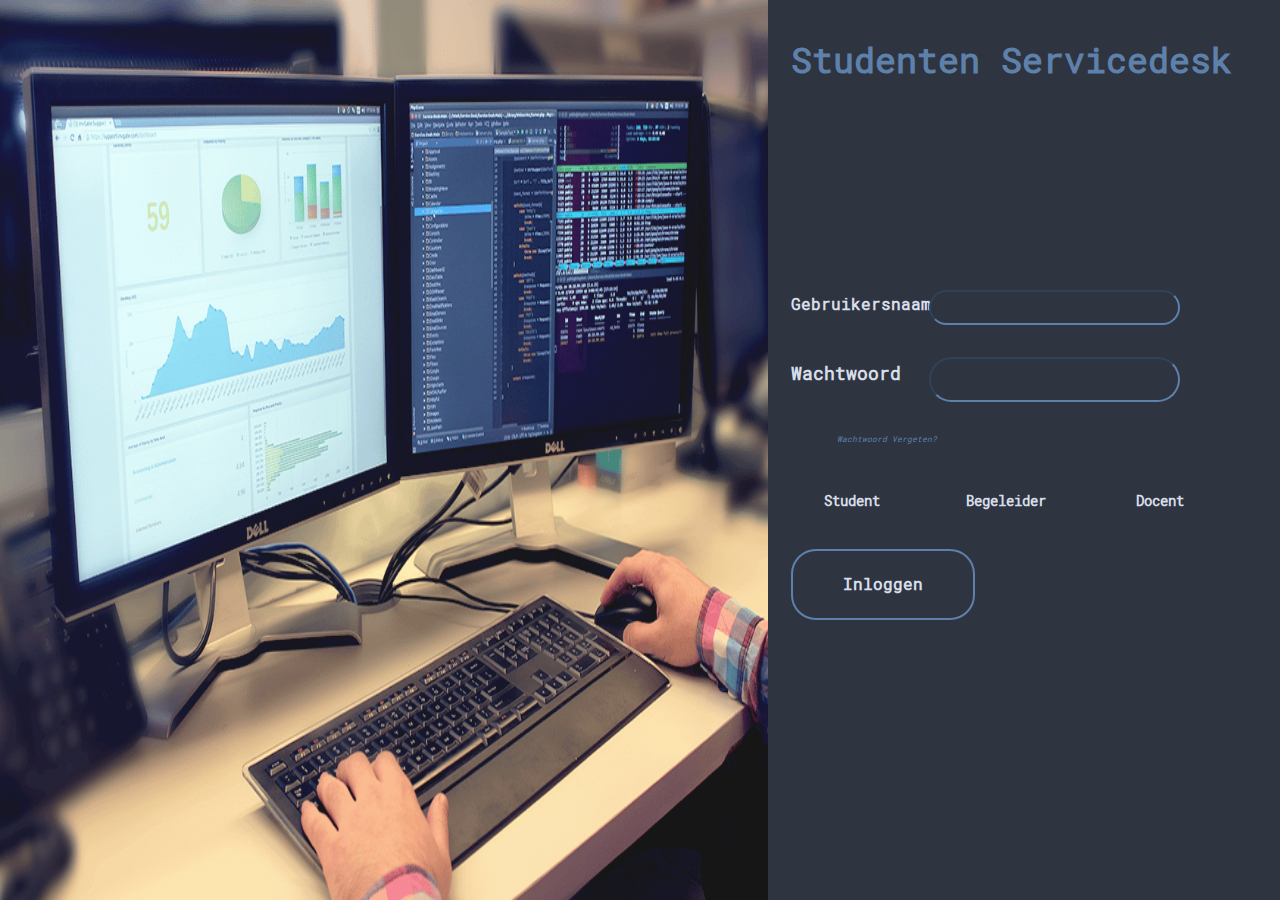
<file: index.html>
<!DOCTYPE html>
<html lang="en">
<head>
    <meta charset="UTF-8">
    <meta http-equiv="X-UA-Compatible" content="IE=edge">
    <meta name="viewport" content="width=device-width, initial-scale=1.0">
    <title>Studenten Servicedesk</title>
    <link rel="shortcut icon" href="sources/afb/icons/favicon.ico">
    <link rel="stylesheet" href="sources/style/login/global.css">
    <link rel="stylesheet" href="sources/style/global.css">
</head>
<body onload="scalefix()">
   <div id="container-login" class="container-login blur_Off">
        <div class="container-login-photo">
            <!--Random Foto Uiteindelijk-->
            <img id="container-login-photo-img" class="container-login-photo-pictures" alt="loginPhoto" src="sources/afb/pictures/2.png">
        </div>
        <div class="container-login-prompt">
            <div class="container-login-prompt-headerbox">
                <h1 id="container-login-prompt-headerbox-h1">Studenten Servicedesk</h1>
            </div>
            <div class="container-login-prompt-logincontainer">
                <div class="container-login-prompt-logincontainer-username">
                    <label id="db-logincontainer-username-label" for="db-logincontainer-username">Gebruikersnaam</label>
                    <input type="text" id="db-logincontainer-username"> 
                </div>
                <div class="container-login-prompt-logincontainer-password">
                    <label id="db-logincontainer-password-label" for="db-logincontainer-password">Wachtwoord</label>
                    <input type="password" id="db-logincontainer-password"> 
                </div>
                <div class="container-login-prompt-logincontainer-forgot">
                    <p id="container-login-prompt-logincontainer-forgot-p" onclick="container_login_prompt_logincontainer_forgotww()">Wachtwoord Vergeten?</p>
                    <script src="sources/js/login/logincontainer-forgot-popup.js"></script>

                </div>
                <div class="container-login-prompt-auth" id="container-login-prompt-auth">
                    <button onclick="auth_controler_stud()" class="container-login-prompt-auth-def" id="container-login-prompt-auth-stud">Student</button> 
                    <button onclick="auth_controler_beg()" class="container-login-prompt-auth-def" id="container-login-prompt-auth-beg">Begeleider</button> 
                    <button onclick="auth_controler_doc()" class="container-login-prompt-auth-def" id="container-login-prompt-auth-doc">Docent</button> 
                    <script src="sources/js/login/container-login-prompt-auth.js"></script>

                </div>
                <div class="container-login-prompt-logincontainer-submit">
                    <button onclick="auth_login()" class="container-login-prompt-logincontainer-submit-button" id="container-login-prompt-logincontainer-submit-button">Inloggen</button>
                    <script src="sources/js/login/container-login-prompt-auth.js"></script>
                </div>
            </div>
        </div>
   </div> 
<!-- Notifcation Popups Depends on global.css Notification Library-->
<div id="notify_login_forgotww" class="notifcation-lib-base div_Away">
    <div class="notification-lib-header">
       <h1 id="notify-forgotww-h">Wachtwoord Vergeten?</h1> 
    </div>
    <div class="notify-lib-par">
        <p id="notify-forgotww-p">
            Als u uw wachtwoord bent vergeten moet u aan uw docent vragen om deze voor u te wijzigen!
            <br>
            Dit is om de stageomgeving zo veilig mogelijk te houden voor meer vragen kunt u bij de docent te terecht.
        </p>
    </div>
    <div class="notify-lib-ctrl-ok-v-1">
        <button onclick="notify_forgotww_oke()" class="notify-lib-ctrl-ok-v-1-btn">Oke</button>
    </div>
</div>

<div id="notify_login_norole" class="notifcation-lib-base div_Away">
    <div class="notification-lib-header">
       <h1 id="notify-norole-h">Geen rol geselecteerd!</h1> 
    </div>
    <div class="notify-lib-par">
        <p id="notify-norole-p">
            U heeft geen rol geselecteerd klik op Oke om terug te gaan
            <br>
            U kunt kiezen uit Student,(Stage) Begeleider of Docent
        </p>
    </div>
    <div class="notify-lib-ctrl-ok-v-1">
        <button onclick="notify_norole_oke()" class="notify-lib-ctrl-ok-v-1-btn">Oke</button>
    </div>
<script src="sources/js/login/container-login-prompt-auth.js"></script>
<script src="sources/js/login/scalefix.js"></script>
</body>
</html>
</file>
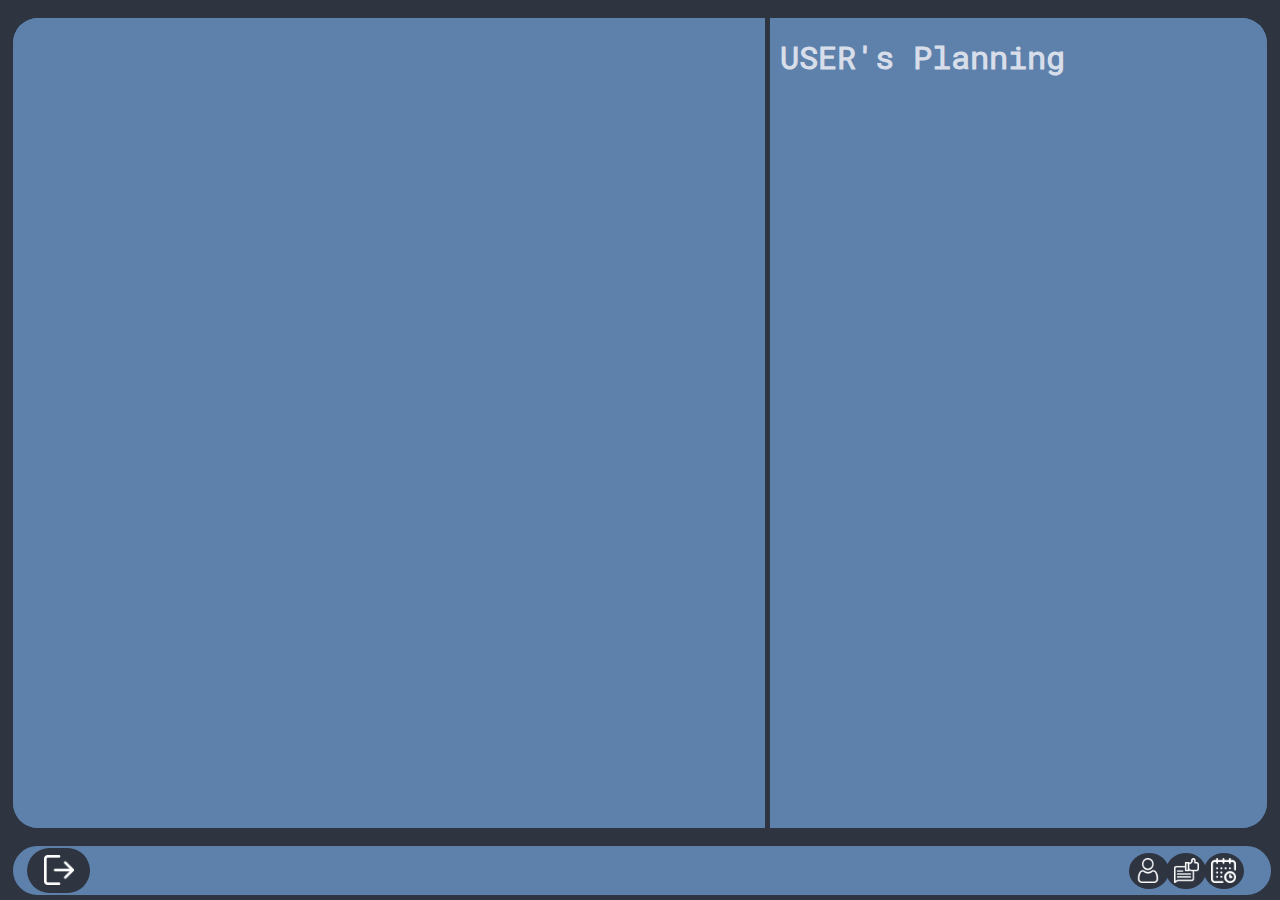
<file: begeleider.htm>
<!DOCTYPE html>
<html lang="en">

<head>
    <meta charset="UTF-8">
    <meta http-equiv="X-UA-Compatible" content="IE=edge">
    <meta name="viewport" content="width=device-width, initial-scale=1.0">
    <title>Begeleider - Studenten Servicedesk</title>
    <link rel="shortcut icon" href="sources/afb/icons/favicon.ico">
    <link rel="stylesheet" href="sources/style/global.css">
    <link rel="stylesheet" href="sources/style/begeleider/global.css">
</head>

<body onload="addMyEvents()">
    <div id="begeleider-container" class="begeleider-container blur_Off">
        <div class="begeleider-container-draw">
            <div class="draw-left">
            </div>
            <div class="draw-right">
                <div id="app-cal-schedule" class="app-cal-schedule div_Show">
                    <div class="app-cal-schedule-titlebar">
                        <h1 id="app-cal-schedule-appname">USER's Planning</h1>
                    </div>
                </div>
                <div id="app-cal-actual" class="app-cal-actual div_Away">
                    <div class="app-cal-actual-titlebar">
                        <h1 id="app-cal-actual-appname">USER's Gewerkte uren</h1>
                    </div>
                </div>
            </div>
        </div>
        <div class="begeleider-container-bottombar">
            <div class="controlbar">
                <div class="controlbar-logout" onclick="controlbox_logout_confirm()">
                    <img id="controlbox-logout-img" class="actcal" src="sources/afb/icons/logout.ico">
                </div>
                <div class="toolbox-cal" onclick="switchcal()">
                    <img id="cal-act-ico" src="sources/afb/icons/calendar-act.png">
                    <script src="sources/js/begeleider/calswitch.js"></script>
                </div>
                <div class="toolbox-feedback" onclick="feedbackBtn()">
                    <img id="fb-ico" src="sources/afb/icons/feedback.png">
                    <script src="sources/js/begeleider/feedback.js"></script>
                </div>
                <div class="student-switch" onclick="studentSwitch()">
                    <img id="ss-ico" src="sources/afb/icons/user.png">
                    <script src="sources/js/begeleider/student.js"></script>
                </div>
            </div>
        </div>

        <div id="popup-cont-fb" class="popup-container-fb div_Away">
            <div class="popup-container-fb-header">
                <h1 id="popup-cont-fb-header-h1">Hoe doet de student het?</h1>
            </div>
            <div class="popup-container-fb-vote">
                <div class="btnvoteup" onclick="fb_voteup()">
                    <img id="popup-container-fb-voteup" src="sources/afb/icons/thumbsup.png">
                </div>
                <div class="btnvotedown" onclick="fb_votedown()">
                    <img id="popup-container-fb-votedown" src="sources/afb/icons/thumbsdown.png">
                </div>
            </div>

        </div>

        <div id="selectlist-student" class="userlist-select-student div_Away">
            <div class="selectlist-student-header">
                <h1 id="selectlist-student-header-h1">Studenten</h1>
            </div>
            <div class="selectlist-student-students">
                <button id="selectlist-example-1" class="student-btns">Jane Doe</button>
                <button id="selectlist-example-2" class="student-btns">John Doe</button>
            </div>
        </div>
    </div>

       <div id="notify_logout_begeleider" class="notifcation-lib-base div_Away">
            <div class="notifcation-lib-header">
                <h1 id="notify-slogout-h1">Weet je zeker dat je wilt uitloggen?</h1>
            </div>
            <div class="notify-lib-par">
                <p id="notify-slogout-p">
                    Weet u zeker dat u wilt uitloggen
                    <br>
                    Dit brengt u terug naar het inlogscherm
                </p>
            </div>
            <div class="notify-lib-ctrl-yn-v-1">
                <button onclick="notify_slogout_y()" class="notify-lib-ctrl-yn-y-v1-btn">Ja</button>
                <button onclick="notify_slogout_n()" class="notify-lib-ctrl-yn-n-v1-btn">Nee</button>
                <script src="sources/js/begeleider/logout.js"></script>
            </div>
        </div>

</body>

</html>
</file>
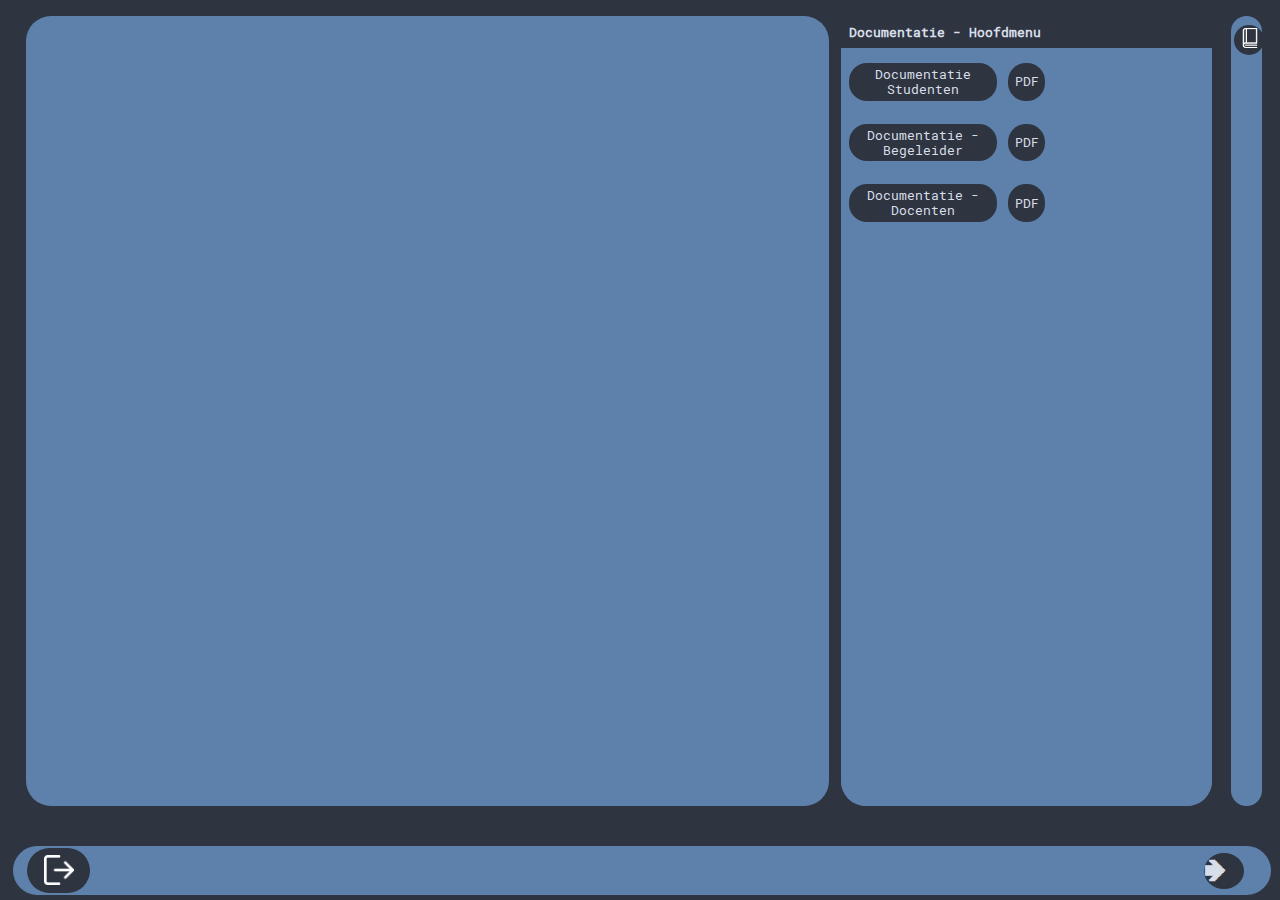
<file: docent.htm>
<!DOCTYPE html>
<html lang="en">
<head>
    <meta charset="UTF-8">
    <meta http-equiv="X-UA-Compatible" content="IE=edge">
    <meta name="viewport" content="width=device-width, initial-scale=1.0">
    <title>Docenten - Studenten Servicedesk</title>
    <link rel="shortcut icon" href="sources/afb/icons/favicon.ico">
    <link rel="stylesheet" href="sources/style/global.css">
    <link rel="stylesheet" href="sources/style/docent/global.css">
    <script src="sources/js/docenten/dispcontrol.js"></script>
    <script src="sources/js/docenten/appswtich.js"></script>
    <script src="sources/js/docenten/docs.js"></script>
</head>
<body>
     <div id="docenten-container" class="docenten-container blur_Off">
        <div class="docenten-container-bottombar">
            <div class="controlbar">
                <div class="controlbar-logout" onclick="controlbox_logout_confirm()">
                    <img id="controlbox-logout-img" src="sources/afb/icons/logout.ico">
                </div>
                <div class="controlbar-mvdisp" onclick="dispControl()">
                    <h1 id="dispMvArrow">🢂</h1>
                </div>

            </div>
        </div>
        <div class="docenten-container-display">
            <div class="docenten-container-display-draw">
                <div class="docent-container-display-draw-main div_Show">
                    <div class="display-draw-left">
                        <div class="screen">
                            <div class="left-a div_Show" id="docla">
                            </div>
                            <div class="left-b div_Away" id="doclb">
                            </div>
                        </div>
                    </div>
                    <div class="display-draw-right">
                                <div class="titlebar">
                                    <h1 id="doc_titlebar">Documentatie - Hoofdmenu</h1>

                                </div>
                                <div class="appcontent">
                                    <script src="sources/js/docenten/docs.js"></script>
                                    <div class="appcontent-server">
                                       <div id="docs_Main" class="appcontent-docs-main div_Show">
                                            <button id="btn_doc_Stud" onclick="docs_Stud()">Documentatie Studenten</button>
                                            <button id="btn_doc_Stud_pdf" onclick="docs_Stud_pdf()">PDF</button>
                                            <button id="btn_doc_Beg" onclick="docs_Beg()">Documentatie - Begeleider</button>
                                            <button id="btn_doc_Beg_pdf" onclick="docs_Beg_pdf()">PDF</button>
                                            <button id="btn_doc_Doc" onclick="docs_Doc()">Documentatie - Docenten</button>
                                            <button id="btn_doc_Doc_pdf" onclick="docs_Doc_pdf()">PDF</button>
                                       </div> 
                                       <div id="docs_Stud" class="appcontent-docs-main div_Away">
                                            <div class="doc_backbtn" onclick="stud_Back()">
                                                <h1 class="backBtnStyle">🢀</h1>
                                            </div>
                                       </div>
                                       <div id="docs_Beg" class="appcontent-docs-main div_Away">
                                            <div class="doc_backbtn" onclick="beg_Back()">
                                                <h1 class="backBtnStyle">🢀</h1>
                                            </div>
                                       </div>
                                       <div id="docs_Doc" class="appcontent-docs-main div_Away">
                                            <div class="doc_backbtn" onclick="doc_Back()">
                                                <h1 class="backBtnStyle">🢀</h1>
                                            </div>
                                       </div>
 
                                       </div>
                                    </div>
                                </div>

                    </div>
                    <div class="display-draw-toolbar">
                        <div class="screen">
                            <div class="toolbar-a div_Show" id="docta">
                                <button id="btn_Documentation" onclick="doc_Toolbar()">
                                    <img style="height: 20px; width: 20px; border: solid 0px; background-color: none; background: none;" src="sources/afb/icons/book.png">
                                </button>
                                <script src="sources/js/docenten/docs.js"></script>
                            </div>
                            <div class="toolbar-b div_Away" id="doctb">
                            </div>
                        </div>
                    </div>
                </div>
            </div>
         </div>
        </div>

         <!--Notifications-->
         <div id="notify_logout_docent" class="notifcation-lib-base div_Away">
            <div class="notifcation-lib-header">
                <h1 id="notify-dlogout-h1">Weet je zeker dat je wilt uitloggen?</h1>
            </div>
            <div class="notify-lib-par">
                <p id="notify-dlogout-par">
                    Weet u zeker dat u wilt uitloggen?
                    <br>
                    Dit brengt u terug naar het inlogscherm.
                </p>
            </div>
            <div class="notify-lib-ctrl-yn-v-1">
                <button onclick="notify_dlogout_y()" class="notify-lib-ctrl-yn-y-v1-btn">Ja</button>
                <button onclick="notify_dlogout_n()" class="notify-lib-ctrl-yn-n-v1-btn">Nee</button>
                <script src="sources/js/docenten/logout.js"></script>
            </div>

         </div>
    </body>
</html>
</file>
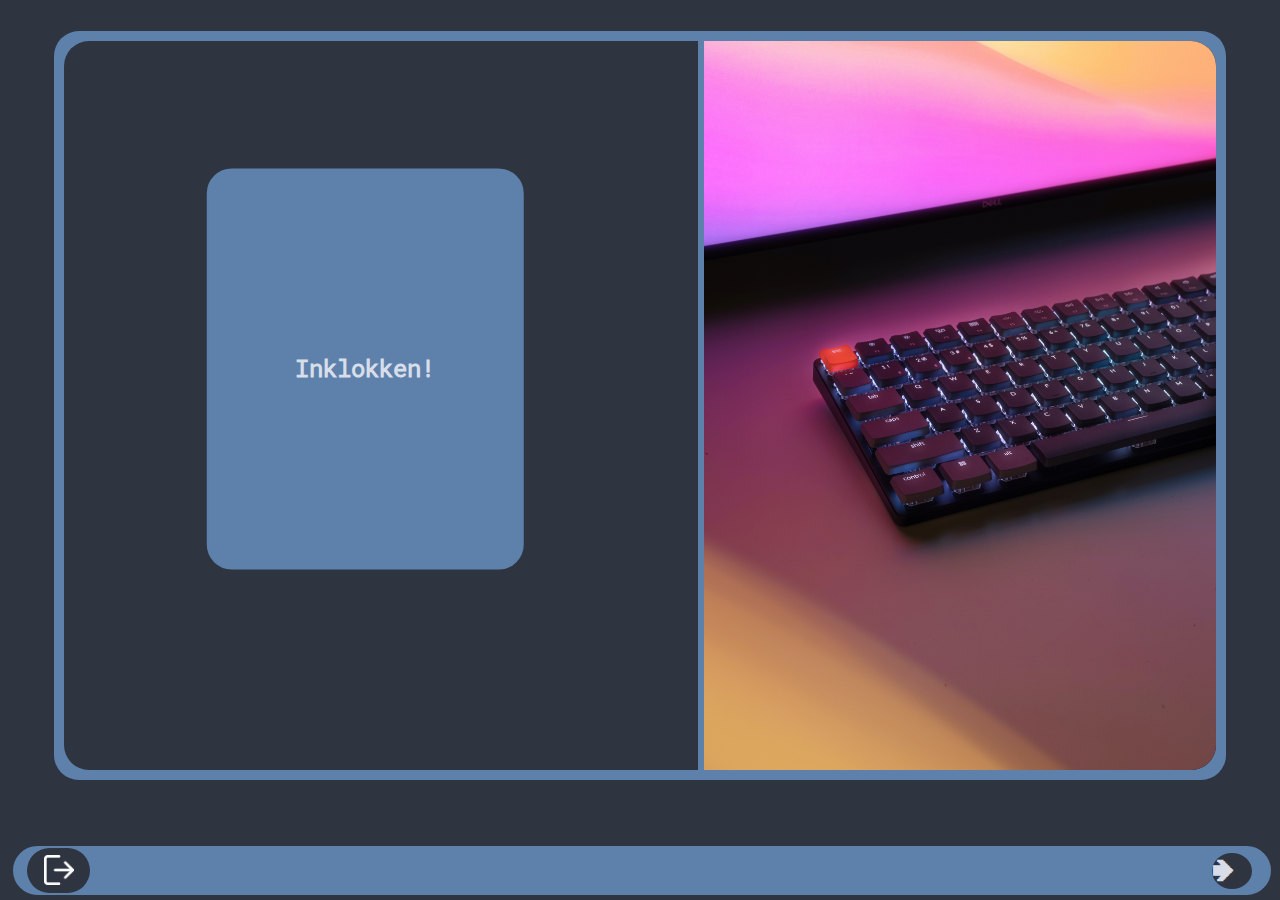
<file: student.htm>
<!DOCTYPE html>
<html lang="en">
<head>
    <meta charset="UTF-8">
    <meta http-equiv="X-UA-Compatible" content="IE=edge">
    <meta name="viewport" content="width=device-width, initial-scale=1.0">
    <title>Student - Studenten Servicedesk</title>
    <link rel="shortcut icon" href="sources/afb/icons/favicon.ico">
    <link rel="stylesheet" href="sources/style/global.css">
    <link rel="stylesheet" href="sources/style/student/global.css">
    <script src="sources/js/student/clockctrl.js"></script>
</head>
<body>

     <div id="student_container" class="student-container blur_Off">
        <div class="student-container-bottombar">
            <div class="controlbar">
                <div class="controlbar-logout" onclick="controlbox_logout_confirm()">
                    <img id="controlbox-logout-img" src="sources/afb/icons/logout.ico">
                </div>
                <div class="controlbar-controlbox">
                    <div onclick="student_mvRight()" id="mvBtn_Right" class="controlbar-controlbox-right div_Show">
                        <h1 class="controlbar-controlbox-arrowstyle">🢂</h1>
                        <script src="sources/js/student/container-display-switch.js"></script>
                    </div>
                    <div id="mvBtn_Left" class="controlbar-controlbox-left div_Away" onclick="student_mvLeft()">
                        <h1 class="controlbar-controlbox-arrowstyle">🢀</h1>
                        <script src="sources/js/student/container-display-switch.js"></script>
                    </div>

                </div>
            </div>
        </div>
        <div class="student-container-display">
            <div class="student-container-display-draw">
                <div id="student-container-display-rm" class="student-container-display-draw-right div_Show">
                    <img id="std_container_Afb" src="sources/afb/pictures/login/4.jpg">
                </div>
                <div id="student-container-display-rf" class="student-container-display-draw-right div_Away">
                    <h1 id="student-container-display-rf-fb-h">Feedback!</h1>
                    <forum class="student-container-display-rf-fb-forum">
                        <div class="student-feedback-forum">
                            <textarea id="student-feedback-forum-text"></textarea>
                        </div>
                        <button id="student-feedback-submit" type="submit">Stuur!</button>
                    </forum>
                </div>
                <div class="student-container-display-draw-left">
                    <button id="button_clock_student" onclick="clockCtrl()" class="clockbutton-button">Inklokken!</button>
                    <script src="sources/js/student/clockctrl.js"></script>
                </div>
                <script src="sources/js/student/container-display-switch.js"></script>
            </div>
        </div>
     </div>

  <div id="notify_clock_out" class="notifcation-lib-base div_Away">
        <div class="notifcation-lib-header">
            <h1 id="notify-clockout-h1">Weet je zeker dat je wilt uitklokken?</h1>
        </div>
        <div class="notify-lib-par">
            <p id="notify-clockout-p">
                Als u het zeker weet klik dan op Ja
                <br>
                Als u ingeklokt wilt blijven klik dan op Nee
            </p>
        </div>
        <div class="notify-lib-ctrl-yn-v-1">
            <button onclick="notify_clockout_y()" class="notify-lib-ctrl-yn-y-v1-btn">Ja</button>
            <button onclick="notify_clockout_n()" class="notify-lib-ctrl-yn-n-v1-btn">Nee</button>
        </div>
    </div>
    <script src="sources/js/student/clockctrl.js"></script>

    <div id="notify_logout_student" class="notifcation-lib-base div_Away">
        <div class="notifcation-lib-header">
            <h1 id="notify-slogout-h1">Weet je zeker dat je wilt uitloggen?</h1>
        </div>
        <div class="notify-lib-par">
            <p id="notify-slogout-p">
                Weet u zeker dat u wilt uitloggen
                <br>
                Dit brengt u terug naar het inlogscherm
            </p>
        </div>
        <div class="notify-lib-ctrl-yn-v-1">
            <button onclick="notify_slogout_y()" class="notify-lib-ctrl-yn-y-v1-btn">Ja</button>
            <button onclick="notify_slogout_n()" class="notify-lib-ctrl-yn-n-v1-btn">Nee</button>
            <script src="sources/js/student/logout.js"></script>
        </div>
    </div>
    <script src="sources/js/student/logout.js"></script>
</body>
</html>
</file>
<file: sources/style/login/global.css>
@import "objects.css";

.container-login {
    position: absolute;
    height: 100%;
    width: 100%;
    border: solid 0px;
}
.container-login-photo {
    position: absolute;
    height: 100%;
    width: 60%;
    left: 0;
}
.container-login-photo-pictures {
    position: inherit;
    height: 100%;
    width: 100%;
    cursor: pointer;
}
.container-login-prompt {
    position: absolute;
    right: 0px;
    height: 100%;
    width: 40%;
    border: solid 0px;
}
.container-login-prompt-headerbox {
    position: absolute;
    top: 2%;
    left: 0px;
    height: 15%;
    width: 90%;
    border: solid 0px;
}
.container-login-prompt-logincontainer {
    position: absolute;
    top: 32%;
    left: 0px;
    height: 55%;
    width: 90%;
    border: solid 0px;
    background-color: none;
}
.container-login-prompt-logincontainer-username {
    position: absolute;
    height: 15%;
    width: 100%;
    top: 0%;
    border: solid 0px;
}
.container-login-prompt-logincontainer-password {
    position: absolute;
    height: 25%;
    width: 100%;
    top: 14%;
    border: solid 0px;
}
.container-login-prompt-logincontainer-forgot {
    position: absolute;
    top: 28%;
    height: 5%;
    width: 100%;
    border: solid 0px;
}
.container-login-prompt-logincontainer-submit {

    position: absolute;
    top: 50%;
    height: 18%;
    width: 100%;
    border: solid 0px;
}
.container-login-prompt-auth {
    position: absolute;
    height: 10%;
    left: 2%;
    width: 100%;
    border: solid 0px;
    top: 38%;
    border-radius: 25px;
}

.container-login-prompt-auth-def {
    border-radius: 25px;
    border: none;
    height: 100%;
    width: 32.40%;
    font-size: 14px;
    cursor: pointer;
    color: var(--fg);
    font-weight: bold;
    background-color: var(--bg);
}

.container-login-prompt-auth-def:hover {
    background-color: var(--nord10);
    transition: 0.5s;
}

.container-login-prompt-auth-def:active {
    background: var(--nord10);
}
</file>
<file: sources/style/global.css>
@import "color.css";

@font-face {
    font-family: Roboto Mono NF;
    src: url('../font/Roboto.ttf');
}

* {
    font-family: 'Roboto Mono NF';
    background-color: var(--bg);
    overflow: none;
    overflow-y: none;
    overflow-x: none;

}

body {
    margin: 0;
    overflow: none;
}

/* Onderdeel van Notification Popup Systeem */
.div_Show {
    display: inline-block;
}

/* Onderdeel van Notification Popup Systeem */
.div_Away {
    display: none;
}

.blur_Off {
    filter: blur(none);
    transition: 0.5s;
}

.blur_On {
    filter: blur(25px);
    transition: 0.5s;
}

.notifcation-lib-base {
    height: 50%;
    width: 55%;
    position: absolute;
    top: 25%;
    left: 22%;
    border: solid 0px;
    border-radius: 25px;
    background-color: var(--nord10);
}

.notifcation-lib-header {
    height: 10%;
    width: 100%;
    border: solid 0px;
    background-color: var(--nord10);
}

.notifcation-lib-header {
    background-color: none;
    background: none;
}

.notify-lib-par {
    width: 100%;
    margin-top: 2%;
    position: absolute;
    height: 50%;
    border: solid 0px;
    background-color: var(--nord10);
}



.notify-lib-ctrl-ok-v-1 {
    width: 100%;
    position: absolute;
    bottom: 0;
    height: 20%;
    border: solid 1px var(--bg);
    border-radius: 25px;
    background-color: var(--bg);
    background: var(--bg);
}

.notify-lib-ctrl-ok-v-1-btn {
    height: 85%;
    position: absolute;
    width: 25%;
    border: solid 2px;
    border-radius: 25px;
    font-weight: bold;
    color: var(--fg);
    font-size: 18px;
    cursor: pointer;
    top: 5%;
    left: 38%;
    border-color: var(--nord10);
}

.notify-lib-ctrl-ok-v-1-btn:hover {
    background-color: var(--nord10);
    transform: 0.5s;
}

.notify-lib-ctrl-yn-v-1 {
    width: 100%;
    position: absolute;
    bottom: 0;
    height: 20%;
    border: solid 1px var(--bg);
    border-radius: 25px;
    background-color: var(--bg);
    background: var(--bg);
}

.notify-lib-ctrl-yn-y-v1-btn {
    height: 85%;
    position: absolute;
    width: 25%;
    border: solid 2px;
    border-radius: 25px;
    font-weight: bold;
    color: var(--fg);
    font-size: 18px;
    cursor: pointer;
    top: 5%;
    left: 22%;
    border-color: var(--nord10);
}

.notify-lib-ctrl-yn-y-v1-btn:hover {
    background-color: var(--nord10);
    transform: 0.5s;
}

.notify-lib-ctrl-yn-n-v1-btn {
    height: 85%;
    position: absolute;
    width: 25%;
    border: solid 2px;
    border-radius: 25px;
    font-weight: bold;
    color: var(--fg);
    font-size: 18px;
    cursor: pointer;
    top: 5%;
    left: 54%;
    border-color: var(--nord10);
}

.notify-lib-ctrl-yn-n-v1-btn:hover {
    background-color: var(--nord10);
    transform: 0.5s;
}
</file>
<file: sources/style/begeleider/global.css>
@import "objects.css";

body {
    overflow: hidden;
}

.begeleider-container {
    height: 100%;
    width: 100%;
    overflow: hidden;
}

.begeleider-container-bottombar {
    width: 100%;
    height: 5%;
    position: absolute;
    bottom: 0px;
    border: solid 0px;
    bottom: 1%;
}

.controlbar {
    display: flex;
    align-items: center;
    justify-content: center;
    position: absolute;
    height: 100%;
    left: 1%;
    width: 98%;
    border: solid 2px;
    background-color: var(--nord10);
    border-radius: 25px;
    border-color: var(--nord10);
}

.controlbar-logout {
    height: 100%;
    position: absolute;
    border-radius: 25px;
    border: solid 0px;
    left: 1%;
    background-color: var(--bg);
    width: 5%;
    cursor: pointer;
}

.begeleider-container-display-right {
    position: absolute;
    height: 100%;
    width: 40%;
    border: solid 0px;
    background-color: var(--bg);
    border-radius: 0px 25px 25px 0px;
}

.toolbox-cal {
    border: solid 0px;
    border-radius: 50%;
    cursor: pointer;
    height: 80%;
    background-color: var(--bg);
    width: 40px;
    margin: 0;
    position: absolute;
    top: 50%;
    right: 2%;
    transform: translateY(-50%);
    -webkit-tap-highlight-color: transparent;
    -webkit-tap-highlight-color: transparent;
    -webkit-touch-callout: none;
    -webkit-user-select: none;
    -khtml-user-select: none;
    -moz-user-select: none;
    -ms-user-select: none;
    user-select: none;
}

.begeleider-container-draw {
    position: absolute;
    height: 90%;
    width: 98%;
    top: 2%;
    left: 1%;
    border: solid 0px;
    background-color: var(--nord10);
    border-radius: 25px;
}

.draw-left {
    position: relative;
    height: 100%;
    border: solid 0px;
    background-color: var(--nord10);
    border: 0px solid;
    border-radius: 25px 0px 0px 25px;
    width: 60%;
}

.draw-right {
    position: absolute;
    height: 100%;
    width: 40%;
    border: solid 0px;
    background-color: var(--nord10);
    right: 0px;
    top: 0px;
    border-radius: 0px 25px 25px 0px ;
}

.app-cal-schedule {
    position: absolute;
    height: 100%;
    width: 100%;
    border: solid 0px;
    border-left: solid 5px;
    border-color: var(--bg);
    background: none;
}

.app-cal-actual {
    position: absolute;
    height: 100%;
    width: 100%;
    border: solid 0px;
    border-left: solid 5px;
    border-color: var(--bg);
    background: none;
}

.toolbox-feedback {
    border: solid 0px;
    border-radius: 50%;
    cursor: pointer;
    height: 80%;
    background-color: var(--bg);
    width: 40px;
    margin: 0;
    position: absolute;
    top: 50%;
    right: 5%;
    transform: translateY(-50%);
    -webkit-tap-highlight-color: transparent;
    -webkit-tap-highlight-color: transparent;
    -webkit-touch-callout: none;
    -webkit-user-select: none;
    -khtml-user-select: none;
    -moz-user-select: none;
    -ms-user-select: none;
    user-select: none;
}

.popup-container-fb {
    border: solid 2px;
    border-color: var(--bg);
    border-radius: 25px 0px 0px 25px;
    background-color: var(--bg);
    height: 12%;
    width: 20%;
    top: 3%;
    right: 0%;
    position: absolute; 
}

.popup-container-fb-header {
    border: solid 0px;
    background-color: none;
    border-radius: 25px 0px 0px 0px;
    height: 40%;
    width: 100%;
}

.popup-container-fb-vote {
    border: solid 0px;
    background-color: none;
    border-radius: 0px 0px 0px 25px;
    height: 60%;
    width: 100%;
    position: absolute;
    bottom: 0%;
}

.btnvoteup {
    border: solid 0px;
    border-radius: 50%;
    cursor: pointer;
    height: 80%;
    background-color: var(--nord10);
    width: 50px;
    margin: 0;
    position: absolute;
    top: 50%;
    left: 30%;
    transform: translateY(-50%);
    -webkit-tap-highlight-color: transparent;
    -webkit-tap-highlight-color: transparent;
    -webkit-touch-callout: none;
    -webkit-user-select: none;
    -khtml-user-select: none;
    -moz-user-select: none;
    -ms-user-select: none;
    user-select: none;
}

.btnvotedown {
    border: solid 0px;
    border-radius: 50%;
    cursor: pointer;
    height: 80%;
    background-color: var(--nord10);
    width: 50px;
    margin: 0;
    position: absolute;
    top: 50%;
    right: 30%;
    transform: translateY(-50%);
    -webkit-tap-highlight-color: transparent;
    -webkit-tap-highlight-color: transparent;
    -webkit-touch-callout: none;
    -webkit-user-select: none;
    -khtml-user-select: none;
    -moz-user-select: none;
    -ms-user-select: none;
    user-select: none;
}

.student-switch {
    border: solid 0px;
    border-radius: 50%;
    cursor: pointer;
    height: 80%;
    background-color: var(--bg);
    width: 40px;
    margin: 0;
    position: absolute;
    top: 50%;
    right: 8%;
    transform: translateY(-50%);
    -webkit-tap-highlight-color: transparent;
    -webkit-tap-highlight-color: transparent;
    -webkit-touch-callout: none;
    -webkit-user-select: none;
    -khtml-user-select: none;
    -moz-user-select: none;
    -ms-user-select: none;
    user-select: none;
}

.userlist-select-student {
    border: solid 0px;
    border-radius: 18px;
    height: 40%;
    width: 10%;
    background-color: var(--bg);
    position: absolute;
    bottom: 7%;
    right: 5%;
    overflow-y: show;
    overflow-x: hidden;
}

.selectlist-student-header {
    border: solid 0px;
    border-radius: 18px 0px 18px 18px;
    top: 0%;
    left: 0%;
    position: absolute;
    background-color: var(--bg);
    height: 20%;
    width: 100%;
    
}

.selectlist-student-students {
    border: solid 0px;
    border-radius: 0px 0px 18px 18px;
    bottom: 0%;
    left: 0%;
    position: absolute;
    background-color: var(--bg);
    height: 80%;
    width: 100%;
}

.app-cal-schedule-titlebar {
    border: solid 0px;
    background-color: none;
    background: none;
    top: 0;
    width: 60%;
    position: absolute;
    left: 2%;
}

.app-cal-actual-titlebar {
    border: solid 0px;
    background-color: none;
    background: none;
    top: 0;
    width: 80%;
    position: absolute;
    left: 2%;
}

.toolbox-documentation {
    border: solid 0px;
    border-radius: 50%;
    cursor: pointer;
    height: 80%;
    background-color: var(--bg);
    width: 40px;
    margin: 0;
    position: absolute;
    top: 50%;
    right: 11%;
    transform: translateY(-50%);
    -webkit-tap-highlight-color: transparent;
    -webkit-tap-highlight-color: transparent;
    -webkit-touch-callout: none;
    -webkit-user-select: none;
    -khtml-user-select: none;
    -moz-user-select: none;
    -ms-user-select: none;
    user-select: none;
}

.documentation_beg {
    border: solid 0px;
    position: absolute;
    height: 80%;
    width: 70%;
    background-color: var(--bg);
    right: 4%;
    bottom: 2%;
    border-radius: 25px;
}

.beg-doc-page-header {
    border: solid 0px;
    position: absolute;
    width: 50%;
    height: 12%;
    top: 2%;
    left: 1%;
    background-color: none;
    background: none;
}
</file>
<file: sources/style/docent/global.css>
@import "objects.css";

.docenten-container {
    height: 100%;
    width: 100%;
}

.docenten-container-bottombar {
    width: 100%;
    height: 5%;
    position: absolute;
    bottom: 0px;
    border: solid 0px;
    bottom: 1%;
}

.controlbar {
    display: flex;
    align-items: center;
    justify-content: center;
    position: absolute;
    height: 100%;
    left: 1%;
    width: 98%;
    border: solid 2px;
    background-color: var(--nord10);
    border-radius: 25px;
    border-color: var(--nord10);
}

.docenten-container-display {
    display: flex;
    height: 90%;
    width: 100%;
    position: absolute;
    border: solid 0px;
}

.docenten-container-display-draw {
    height: 95%;
    width: 95%;
    padding: 10px;
    border: solid 0px;
    border-radius: 25px;
    background-color: var(--bg);
    position: absolute;
    left: 2%;
    top: 2%;
    margin: auto;
}

.docenten-container-display-draw-main {
    height: 100%;
    width: 100%;
}

.docenten-container-display-draw-second {
    height: 100%;
    width: 100%;
}

.display-draw-toolbar {
    display: inline-block;
    position: absolute;
    border: solid 0px;
    height: 100%;
    top: 0%;
    width: 2.5%;
    right: 0%;
    /*background-color: var(--bg);*/
    border-radius: 25px;
}

.display-draw-left {
    display: inline-block;
    position: absolute;
    border: solid 0px;
    height: 100%;
    top: 0%;
    width: 65%;
    left: 0%;
    border-radius: 25px;
}

.display-draw-right {
    display: inline-block;
    position: absolute;
    border: solid 0px;
    height: 100%;
    top: 0%; 
    width: 30%;
    left: 66%;
    background-color: var(--nord10);
    border-radius: 25px;
}

.screen {
    height: 100%;
    width: 100%;
    border: solid 0px;
    border-radius: 25px;
    background: none;
    background-color: none;
}

.left-a {
    position: absolute;
    height: 100%;
    border-radius: 25px;
    width: 100%;
    border: solid 0px;
    background-color: var(--nord10);
}

.left-b {
    position: absolute;
    height: 100%;
    border-radius: 25px;
    width: 100%;
    border: solid 0px;
    background-color: var(--bg);
}

.toolbar-a {
    position: absolute;
    height: 100%;
    border-radius: 25px;
    width: 100%;
    border: solid 0px;
    background-color: var(--nord10);
}

.toolbar-b {
    position: absolute;
    height: 100%;
    border-radius: 25px;
    width: 100%;
    border: solid 0px;
    background-color: var(--nord10);
}

.controlbar-mvdisp {
    border: solid 0px;
    border-radius: 50%;
    cursor: pointer;
    height: 80%;
    background-color: var(--bg);
    width: 40px;
    margin: 0;
    position: absolute;
    top: 50%;
    right: 2%;
    transform: translateY(-50%);
}

.controlbar-logout {
    height: 100%;
    position: absolute;
    border-radius: 25px;
    border: solid 0px;
    left: 1%;
    background-color: var(--bg);
    width: 5%;
    cursor: pointer;
}

.titlebar {
    height: 4%;
    width: 100%;
    position: absolute;
    top: 0%;
    border: solid 0px;
    background-color: var(--bg);
    border-radius: 22px 22px 0px 0px;
}

.appcontent-server {
    height: 96%;
    width: 100%;
    position: absolute;
    bottom: 0%;
    border: solid 0px;
    background-color: none;
    background: none;
    background-image: none;
    border-radius: 0px 0px 25px 25px;

}
.appcontent-docs-main {
    height: 100%;
    width: 100%;
    background-color: var(--nord10);
    border: solid 0px;
    border-radius: 0px 0px 25px 25px;
    position: absolute;
}

.doc_backbtn {
    position: absolute;
    cursor: pointer;
    border: solid 0px;
    border-radius: 18px;
    background-color: var(--bg);
    height: 35px;
    width: 35px;
    bottom: 1%;
    right: 2%;

}

.backBtnStyle {
    color: var(--fg);
    position: absolute;
    font-size: 22px;
    top: 0;
    height: 50%;
    transform: translateY(-50%);
    background-color: none;
    background: none;
    -webkit-tap-highlight-color: transparent;
    -webkit-tap-highlight-color: transparent;
    -webkit-touch-callout: none;
    -webkit-user-select: none;
    -khtml-user-select: none;
    -moz-user-select: none;
    -ms-user-select: none;
    user-select: none;
    margin-left: auto;
}
</file>
<file: sources/style/student/global.css>
@import "objects.css";

.student-container {
    height: 100%;
    width: 100%;
}

.student-container-bottombar {
    width: 100%;
    height: 5%;
    position: absolute;
    bottom: 0px;
    border: solid 0px;
    bottom: 1%;
}

.controlbar {
    display: flex;
    align-items: center;
    justify-content: center;
    position: absolute;
    height: 100%;
    left: 1%;
    width: 98%;
    border: solid 2px;
    background-color: var(--nord10);
    border-radius: 25px;
    border-color: var(--nord10);
}

.student-container-display {
    display: flex;
    height: 90%;
    width: 100%;
    position: absolute;
    border: solid 0px;
}

.student-container-display-draw {
    height: 90%;
    width: 90%;
    padding: 10px;
    border: solid 0px;
    border-radius: 25px;
    background-color: var(--nord10);
    margin: auto;
}

.controlbar-logout {
    height: 100%;
    position: absolute;
    border-radius: 25px;
    border: solid 0px;
    left: 1%;
    background-color: var(--bg);
    width: 5%;
    cursor: pointer;
}

.controlbar-controlbox {
    height: 100%;
    position: absolute;
    border-radius: 25px;
    border: solid 0px;
    right: 1%;
    width: 20%;
    background-color: var(--nord10);
}

.controlbar-controlbox-right {
    border: solid 0px;
    border-radius: 50%;
    cursor: pointer;
    height: 80%;
    background-color: var(--bg);
    width: 40px;
    margin: 0;
    position: absolute;
    top: 50%;
    right: 2%;
    transform: translateY(-50%);
}

.controlbar-controlbox-left {
    border: solid 0px;
    border-radius: 50%;
    height: 80%;
    background-color:var(--bg);
    width: 40px;
    margin: 0;
    position: absolute;
    top: 50%;
    cursor: pointer;
    right: 20%;
    transform: translateY(-50%);
}

.controlbar-controlbox-arrowstyle {
    color: var(--fg);
    position: absolute;
    font-size: 22px;
    top: 0;
    height: 50%;
    transform: translateY(-50%);
    background-color: none;
    background: none;
    -webkit-tap-highlight-color: transparent;
    -webkit-tap-highlight-color: transparent;
    -webkit-touch-callout: none;
    -webkit-user-select: none;
    -khtml-user-select: none;
    -moz-user-select: none;
    -ms-user-select: none;
    user-select: none;
    margin-left: auto;
}

.controlbar-controlbox-arrowstyle:focus {
    outline: none !important;
}

.student-container-display-draw-right {
    position: absolute;
    left: 55%;
    border: solid 0px;
    border-radius: 0px 25px 25px 0px;
    background-color: var(--bg);
    height: 90%;
    width: 40%;
}
.student-container-display-draw-left {
    position: relative;
    height: 100%;
    width: 55%;
    border: solid 0px;
    left: 0px;
    background-color: var(--bg);
    border-radius: 25px 0px 0px 25px;
}

.student-container-display-rf-fb-forum {
    position: absolute;
    top: 15%;
    height: 80%;
    width: 68%;
    left: 5%;
}
.student-container-display-rf-fb-forum-btn {
    display: block;
    top: 5%;
}

.student-feedback-forum {
    display: block;
    height: 70%;
    width: 100%;
    border: solid 2px;
    border-color: var(--nord10);
    color: var(--fg);
    border-radius: 25px;
}

.student-feedback-forum:focus:active {
    background: none;
}

textarea#story {
  outline:0px none transparent;
}

textarea:focus, input:focus{
    outline: 0;
}

*:focus {
    outline: 0;
}

.clockbutton-button {
    position: absolute;
    display: block;
    height: 55%;
    width: 50%;
    transform: translate(-55%, -50%);
    right: 0;
    bottom: 0;
    background-color: var(--nord10);
    border: solid 2px var(--nord10);
    border-radius: 25px;
    font-size: 24px;
    font-weight: bold;
    text-align: center;
    cursor: pointer;
    color: var(--fg);
}
</file>
